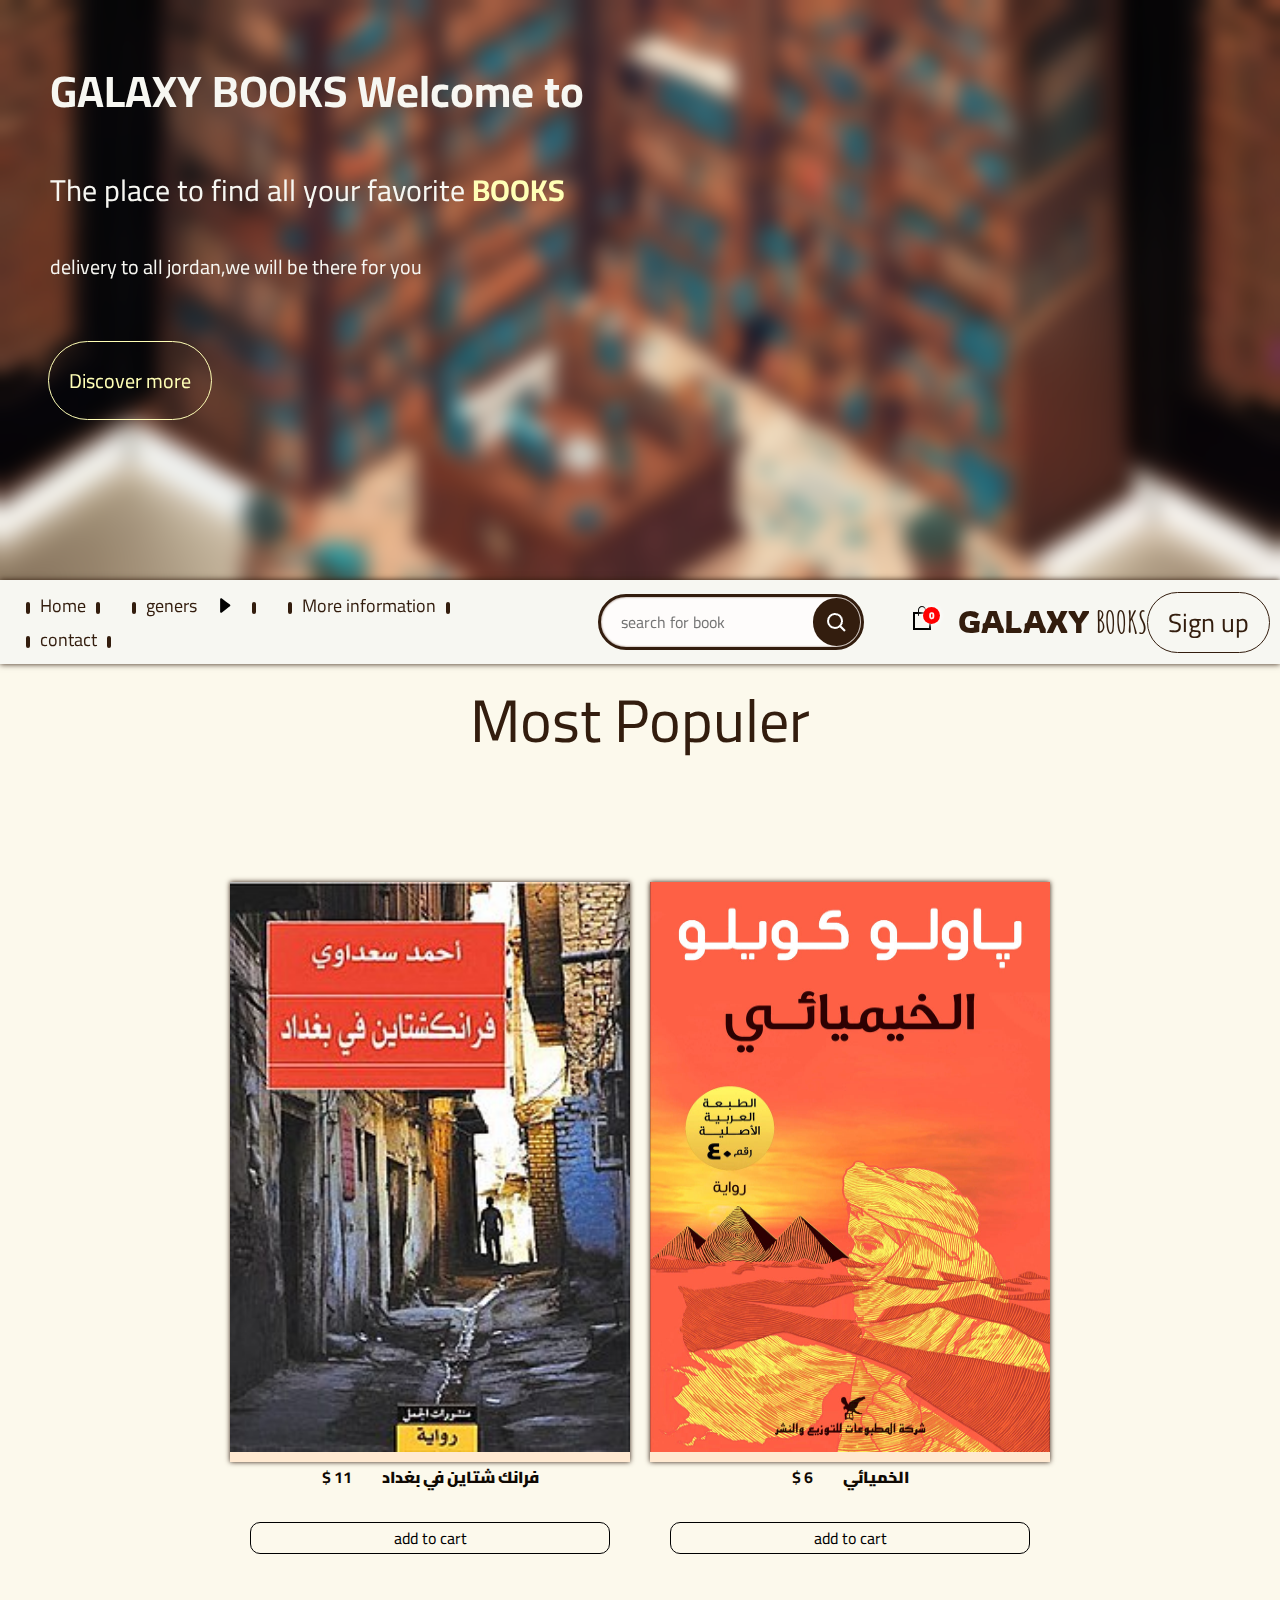
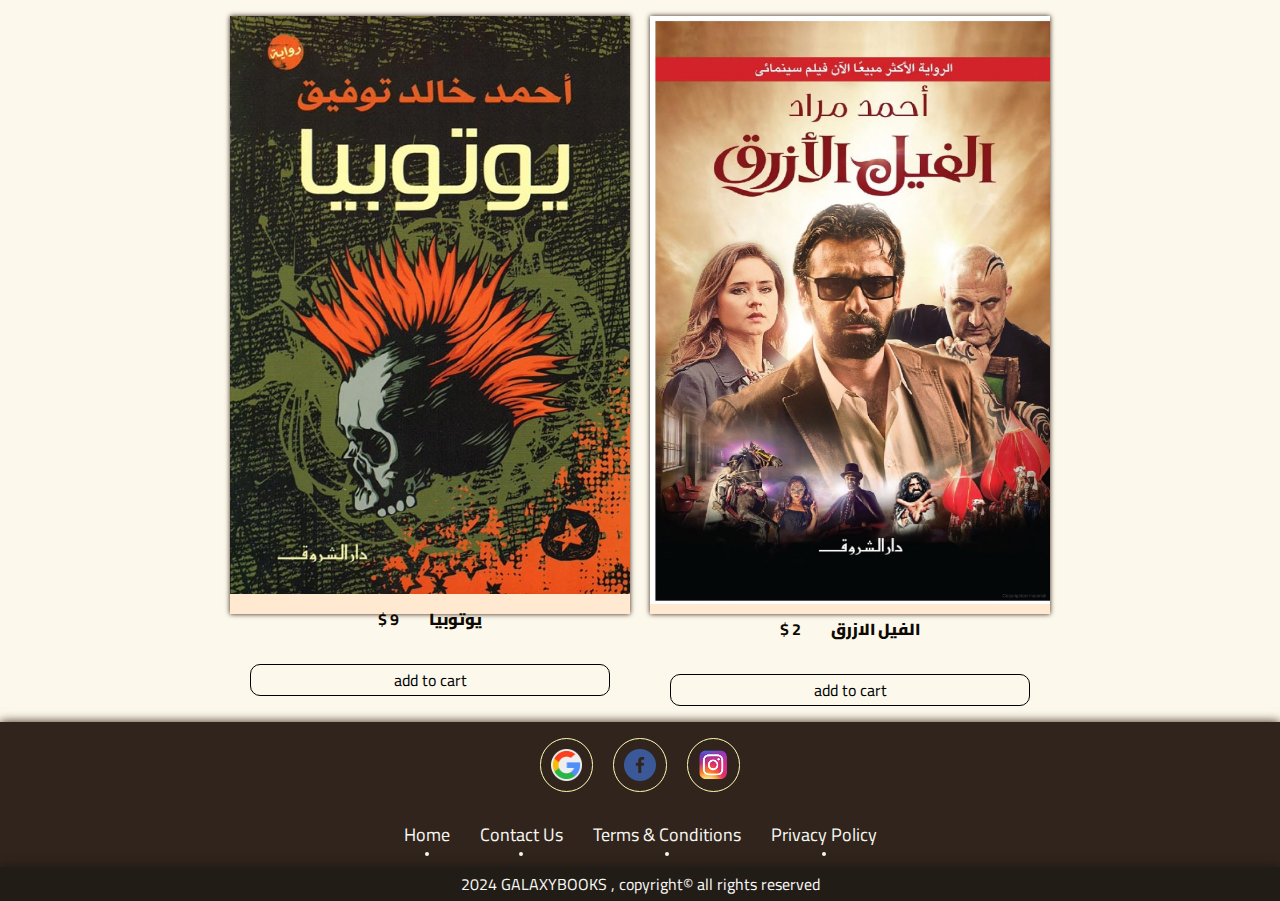
<file: index.html>
<!DOCTYPE html>
<html lang="en">
<head>
    <meta charset="UTF-8">
    <title>galaxybooks.com</title>
    <link rel="stylesheet" href="styles/bar-style.css">
    <link rel="stylesheet" href="styles/main-style.css">
    <link rel="stylesheet" href="styles/footer-style.css">
</head>
<body>
    <header>
        <div class="wrapper">
            <p class="Welcome">GALAXY BOOKS Welcome to</p>
            <p class="Welcome-dis">The place to find all your favorite<span><a href="#" style="font-weight: 700; color: rgb(255, 255, 182); text-decoration: none;"> BOOKS</a></span></p>
            <p class="Welcome-dis2">delivery to all jordan,we will be there for you</p>
            <button class="discover-btn">Discover more</button>
        </div>
    </header>
    <nav class="bar-wrapper">
                 
    </nav>

    <main> 
        <div style="display:block; text-align: center; font-size: 60px; color: var(--maincolor); width: 100%; height: 100%;">Most Populer </div>
        <div class="most-populer-grid"></div>

  
        <!--
        <div class="create">
            <label for="name">book name:</label>
            <input type="text" id="name"><br>
            <label for="price">book price:</label>
            <input type="number" id="price"><br>
            <label for="image">book image:</label>
            <input type="file" id="img"><br>
            <button onclick="create()" id="create-btn">create</button>
        </div>
        -->
        


    </main>
    <script src="data/books.js"></script>
    <script src="data/cart.js"></script>
    <script src="scripts/script.js"></script>
</body>
<footer>

    <div class="contact">
        <a class="social" target="_blank" href="mailto:amrhaswah12@gmail.com">
            <img src="assets/google-logo.png">
        </a>
        <a class="social" target="_blank" href="https://www.facebook.com/profile.php?id=61555341603105">
            <img src="assets/facebook-logo.png">
        </a>
        <a class="social" target="_blank" href="https://www.instagram.com/galaxy.books_?utm_source=ig_web_button_share_sheet&igsh=ZDNlZDc0MzIxNw=="><img src="assets/insta.png"></a>
    </div>

    <nav class="nav">
        <ul>
            <a href="index.html">
                <li>Home</li>
            </a>
            <a href="#">
                <li>Contact Us</li>
            </a>
            <a href="#">
                <li>Terms & Conditions</li>
            </a>
            <a href="#">
                <li>Privacy Policy</li>
            </a>
        </ul>
    </nav>
    <div class="F-logo-text">2024 GALAXYBOOKS , copyright&copy; all rights reserved</div>
</footer>
</html>
</file>
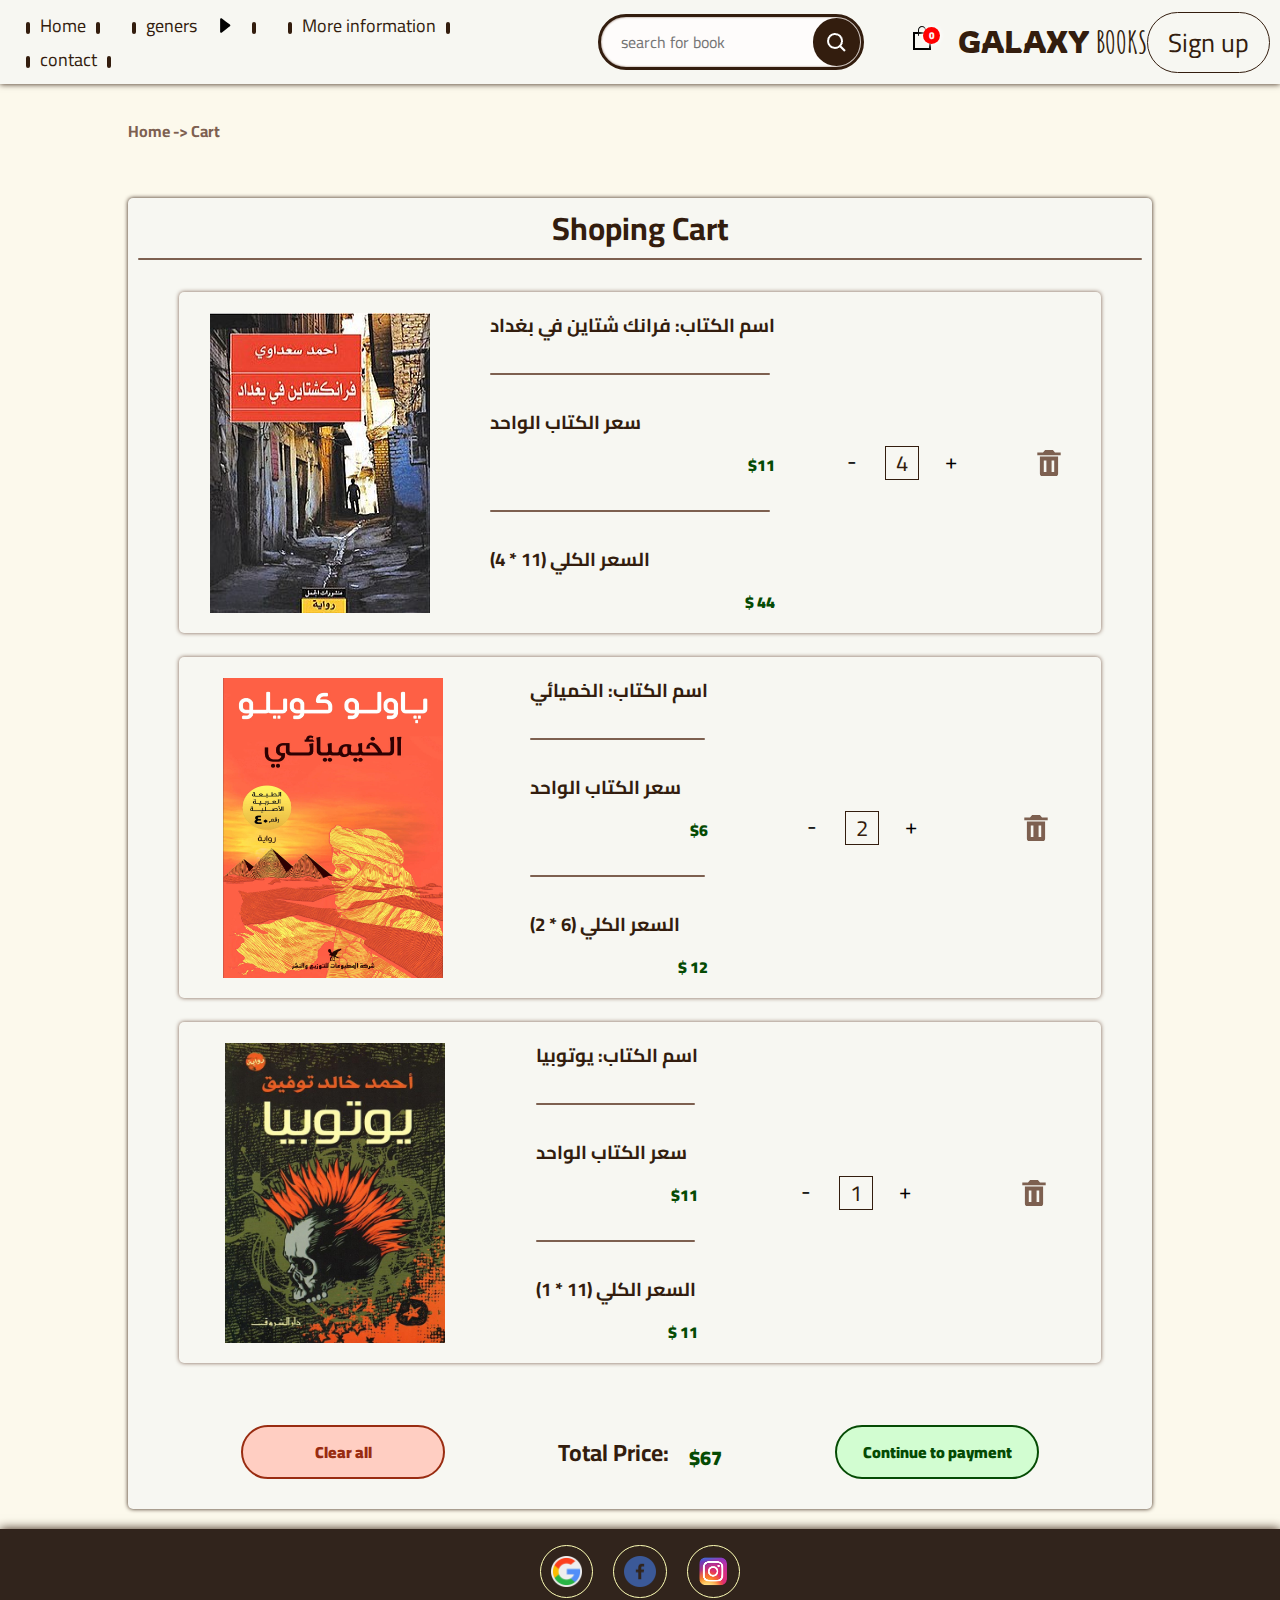
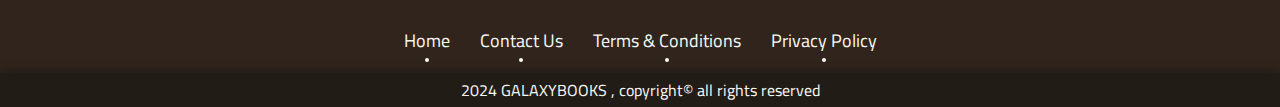
<file: cart-items.html>
<!DOCTYPE html>
<html lang="en">
<head>
    <meta charset="UTF-8">
    <meta name="viewport" content="width=device-width, initial-scale=1.0">
    <title>galaxybooks.com/Cart</title>
    <link rel="stylesheet" href="styles/bar-style.css">
    <link rel="stylesheet" href="styles/cart-style.css">
    <link rel="stylesheet" href="styles/footer-style.css">
    <link rel="stylesheet" href="styles/main-style.css">

    
</head>
<body>
    <nav class="bar-wrapper">
                 
    </nav>
    <main>
        <h4>Home -> Cart</h4>
        <div class="cart-items-wrapper">
            
            <h1 class="title">Shoping Cart</h1>
            <hr>
            <div class="items">
                
            </div>
            <div class="cart-control">
                <button class="CheckOutBtn btn">Continue to payment</button>
                <div class="FinalPrice"><h3 class="">total price:</h3><span class="price" id="FinalPrice"></span></div>
                <button class="ClearBtn btn">Clear all</button>
            </div>
        </div>
        <script src="data/cart.js"></script>
        <script src="scripts/cartScript.js"></script>
        <script src="scripts/script.js"></script>

    </main>
</body>

<footer>

    <div class="contact">
        <a class="social" target="_blank" href="mailto:amrhaswah12@gmail.com"><img src="assets/google-logo.png"></a>
        <a class="social" target="_blank" href="https://www.facebook.com/profile.php?id=61555341603105"><img src="assets/facebook-logo.png"></a>
        <a class="social" target="_blank" href="https://www.instagram.com/galaxy.books_?utm_source=ig_web_button_share_sheet&igsh=ZDNlZDc0MzIxNw=="><img src="assets/insta.png"></a>
    </div>

    <nav class="nav">
        <ul>
            <a href="#">
                <li>Home</li>
            </a>
            <a href="#">
                <li>Contact Us</li>
            </a>
            <a href="#">
                <li>Terms & Conditions</li>
            </a>
            <a href="#">
                <li>Privacy Policy</li>
            </a>
        </ul>
    </nav>
    <div class="F-logo-text">2024 GALAXYBOOKS , copyright&copy; all rights reserved</div>
</footer>

</html>
</file>
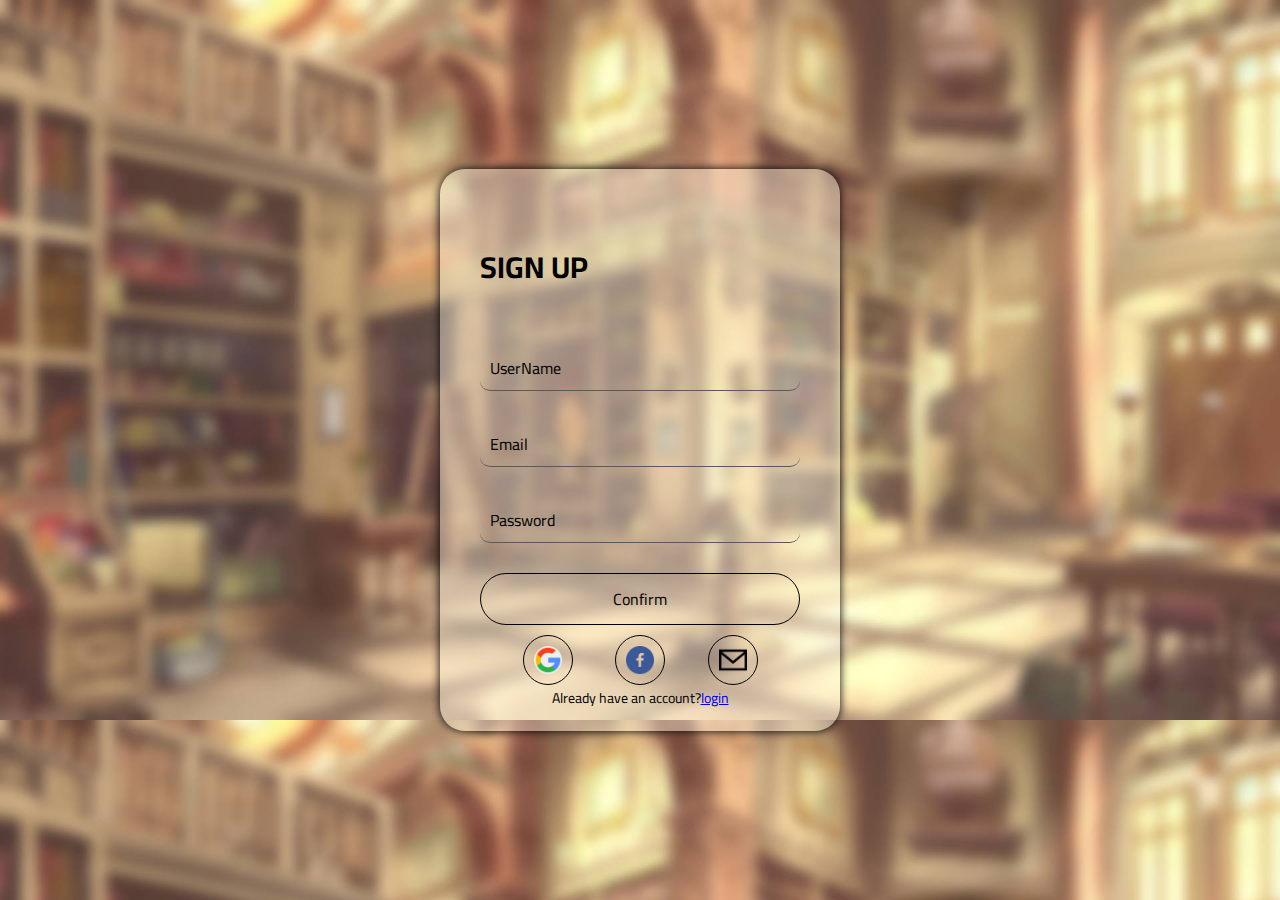
<file: sign-up-form.html>
<!DOCTYPE html>
<html lang="en">
<head>
    <meta charset="UTF-8">
    <meta name="viewport" content="width=device-width, initial-scale=1.0">
    <link rel="stylesheet" href="styles/Sign-style.css">
    <link rel="stylesheet" href="styles/bar-style.css">
    <title>Sgin Up</title>
</head>
<body>
    <div class="contaner">
        <div class="sign-title">SIGN UP</div>
            <div class="inputs">
                <form action="post">
                    <div>
                        <input type="text" required id="UserName">
                        <label for="UserName">UserName</label>
                    </div>
                    <div>
                        <input type="text" required id="email">
                        <label for="email">Email</label>
                    </div>
                    <div>
                        <input id="pass" type="password" required>
                        <label for="pass">Password</label>
                    </div>
                    <div class="sub-btn">
                        <button type="submit">Confirm</button>
                    </div> 
                </form>
                <div class="sginup-with">
                    <button><img src="assets/google-logo.png"></button>
                    <button><img src="assets/facebook-logo.png"></button>
                    <button><img src="assets/email-icon.png"></button>
                </div>
                <div class="login"><div>Already have an account?<span><a href="#">login</a></span></div></div>
            </div>
        </div>
    </div>
    
</body>
</html>
</file>
<file: styles/bar-style.css>
@import url('https://fonts.googleapis.com/css2?family=Roboto+Mono:wght@100;200;300;400;500;600;700&display=swap');
@import url('https://fonts.googleapis.com/css2?family=Amatic+SC:wght@400;700&family=Rowdies:wght@300;400;700&display=swap');
@import url('https://fonts.googleapis.com/css2?family=Cairo:wght@200;300;400;500;600;700;800;900;1000&display=swap');

:root
{
    --maincolor: #331d0e;
    --maincolor2: #5b3923;
    --mainhover: #7D6050;
    --lightcolor: #F7F7F2;
    --lightcolor2: rgb(255, 255, 182);
    --lightcolor3 : #804219;
    --alert-red-solid : #992c11;
    --alert-red-trans : #ffcbbeef;
    --alert-green-solid : #054b04;
    --alert-green-trans : #91c491f3;
}


*
{
    font-family: Cairo;
    margin: 0;
    padding: 0;
    text-align: left;
}

header
{
    background: url(assets2/bg.png);
    background-size: cover;
}

body
{
    background-color: var(--lightcolor);
}

.wrapper
{
    backdrop-filter: blur(10px);
    height: 30rem;
    width: auto;
    display: flex;
    gap: 30px;
    flex-direction: column;
    padding: 50px;
}

.Welcome
{
    font-size: 44px;
    font-weight: 700;
    color: var(--lightcolor);
    
}

.Welcome-dis
{
    font-size: 30px;
    font-weight: 400;
    min-width: 600px;
    color: var(--lightcolor);
}

.Welcome-dis2
{
    font-size: 20px;
    font-weight: 400;
    min-width: 600px;
    color: var(--lightcolor); 
}

.discover-btn
{
    position: absolute;
    bottom: 10rem;
    left: 3rem;
    padding: 20px;
    border: 1px solid var(--lightcolor2);
    border-radius: 50px;
    background-color: transparent;
    font-size: 20px;
    font-weight: 400;
    color: var(--lightcolor2);
    transition: color .4s , background-color .4s;
    cursor: pointer;
    max-width: 200px;
    text-align: center;
}

.discover-btn:hover
{
   color: black;
   background-color: var(--lightcolor2); 
}

.bar-wrapper
{
    position: sticky;
    top: .1px;
    z-index: 1000;
    position: relative;
}

.bar
{
    display: flex;
    justify-content: space-between;
    align-items: center;
    background-color: var(--lightcolor);
    color: var(--maincolor);
    padding: 8px 10px;
    box-shadow: 0 0 6px var(--maincolor);
    text-wrap: nowrap;
    text-decoration: none;
}


.logo-text
{
    display: flex;
    font-size: 30px;
    margin-left: 10px;
}

.logo-text .title1
{
    font-family: Rowdies;
}
.logo-text .title2
{
    font-family: amatic sc;
    font-weight: 700;
    margin-left: 6px;
}

.left
{
    text-decoration: none;
    color: var(--maincolor);
}

.mid
{
    display: flex;
    align-items: center;
}

.cart-btn
{
    border-radius: 50%;
    padding: 10px 14px;
    cursor: pointer;
    position: relative;
    border: 0;
    background-color: transparent;
}

.cart-items
{
    display: flex;
    align-items: center;
    justify-content: center;
    position: absolute;
    top:8px;
    right:8px;
    background-color: red;
    border-radius: 50%;
    font-size: 10px;
    width: 17px;
    height: 17px;
    font-weight: 900;
    color: var(--lightcolor);
    box-shadow: 0 0  5px 1px white;
}

.mid .search-wraper
{
    min-width: 7rem;
    position: relative;
}

.mid .search
{
    position: relative;
    margin-inline: 2rem;
}

.mid .search input
{
    min-height: 50px;
    border-radius: 250px;
    border: solid var(--maincolor);
    background-color: #FEFCFB;
    padding: 0 20px;
    outline: none;
    font-size: 16px;
    box-shadow: inset 0 0 2px var(--mainhover);
}

.mid .search .search-btn
{
    position: absolute;
    display: flex;
    align-items: center;
    top: 4px;
    right: 4px;
    border: none;
    padding:11.5px;
    border-radius: 40px;
    background-color: var(--maincolor);
    transition: background-color .3s ,border-radius .3s ease-in; 
    cursor: pointer;
}

.mid .search .search-btn:hover
{
    border-top-left-radius: 0;
    border-bottom-left-radius: 0;
    background-color: var(--mainhover);
}

.right
{
    display: flex;
    padding-right:20px;
    flex-wrap: wrap;
}

.right .nav-btns
{
    display: flex;
    position: relative;
    align-items: center;
    gap: 10px;
    background-color: transparent;
    border:transparent;
    font-size: 18px;
    padding: 0 1rem;
    color: var(--maincolor);
    cursor: pointer;
    transition: color .4s;
}

.right .nav-btns:hover
{
    color: var(--mainhover);
}

.right .nav-btns::before , .right .nav-btns::after
{
    content: " ";
    background-color: var(--maincolor);
    padding: 6px 2px;
    border-radius: 5px;
    margin-top: 4px;
    transition: all .4s;
}

.right .nav-btns:hover::before , .right .nav-btns:hover::after
{
    background-color: var(--mainhover);
    transform: scaleY(2);
}

.right .nav-btns .nav-btns-text
{
    color: var(--maincolor);
    text-decoration: none;
}

.Category
{
    position: relative;
}

.cati-arrow
{
    width: 35px;
    transition: transform .2s;
}
.Category:hover .cati-arrow
{
    transform: rotate(90deg);
    transition-delay: .5s;
}

.genres
{
    display: flex;
    flex-direction: column;
    gap: 10px;
    position: absolute;
    top: 40px;
    left: -72px;
    background-color: var(--mainhover);
    color: var(--lightcolor);
    border-radius: 30px;
    padding: 20px;
    pointer-events: none;
    z-index: 100;
    opacity: 0;
    max-height: 240px;
    width: max-content;
    text-wrap: nowrap;
    box-shadow: 0 0 10px var(--maincolor);
    transition: opacity 0.2s ,top 0.2s;
}

.genres ul
{
    display: grid;
    text-align: start;
    padding: 10px 20px;
    grid-template-columns: repeat(2, 1fr);
    column-gap: 50px;
    line-height: 35px;
    list-style: none;
}

.Category:hover .genres
{
    opacity: 1;
    transition-delay: .5s;
    pointer-events: all;
    top: 35px;
}

.arrow
{
    display: flex;
    width: fit-content;
    padding: 3px;
    position: absolute;
    top: -4px;
    left: 42.1%;
    background-color: var(--mainhover);
    border: 5px var(--mainhover) solid;
    transform: rotate(45deg);
    box-shadow: 0 0 10px var(--mainhover);
}

.genre
{
    text-decoration: none;
    color: var(--lightcolor);
    transition: color .15s ease-in;
}

.genre:hover
{
    text-decoration: none;
    color: var(--maincolor);
}

.sign-up a
{
    text-decoration: none;
    color: var(--maincolor);
    padding: 5px 20px;
    border-radius: 50px;
    border: 1px solid var(--maincolor);
    font-size: 26px;
    transition: background-color .4s , box-shadow .4s ease-in-out;
}

.sign-up a:hover
{
   background-color: var(--maincolor);
   box-shadow: 0 0 10px var(--maincolor);
   color: var(--lightcolor);
}

.max-alert , .Add-alert
{
    position: absolute;
    top: 5rem;
    right: 50%;
    transform: translateX(50%);
    background-color: var(--alert-red-trans);
    width: 24rem;
    height: 4rem;
    border-radius: 1rem;
    border: 2px solid var(--alert-red-solid);
    display: flex;
    justify-content: center;
    align-items: center;
    font-weight: 700;
    color: var(--alert-red-solid);
    gap: 10px;
    opacity: 0;
    transition: opacity , inset .4s;
    
}

.Add-alert{
    border: 2px solid var(--alert-green-solid);
    background-color: var(--alert-green-trans);
    color: var(--alert-green-solid);
}

.add-alert-anime
{
    top: 6rem;
    animation: opacity-anime 2s 1;
}

@keyframes opacity-anime {
    0%{
        opacity: 0;
    }
    10%{
        opacity: 1;
    }
    90%{
        opacity: 1;
    }
    100%{
        opacity: 0;
    }
}
</file>
<file: styles/main-style.css>
@import url('https://fonts.googleapis.com/css2?family=Roboto+Mono:wght@100;200;300;400;500;600;700&display=swap');
@import url('https://fonts.googleapis.com/css2?family=Amatic+SC:wght@400;700&family=Rowdies:wght@300;400;700&display=swap');

*
{
    margin: 0;
    padding: 0;
    text-decoration: none;
}

body{
    background-color: rgb(252, 249, 236);
    overflow-x: hidden;
}

:root
{
    --maincolor: #331d0e;
    --maincolor2: rgb(15, 9, 3);
    --mainhover: #7D6050;
    --lightcolor: #F7F7F2;
    --lightcolor2: rgb(255, 255, 182);
    --lightcolor3 : #FFE9D1;
    --lightcolor4 : #E6DACE;
}


.genre-populer
{
    display: flex;
    flex-direction: column;
    align-items: center;
    justify-content: center;
    max-width: 32rem;
    margin-block:20px;
    box-shadow: -5px 5px 10px var(--mainhover);
    transition: all .4s ease-in;
    background-color: white;
    border-radius: 1rem;
}

.genre-populer h2
{
    font-size: 38px;
    font-weight: 700;
    color: var(--maincolor2);
}

.most-populer-grid
{
    display: grid;
    grid-template-columns: repeat(4,400px);
    align-items: center;
    justify-content: center;
    margin-block: 20px;
    gap: 20px;
    padding: 20px;
}

.book-card
{
    display: flex;
    flex-direction: column;
    align-items: center;
    position: relative;
    background-color: var(--lightcolor3);
    box-shadow: 0 0 5px var(--maincolor);
    color: var(--maincolor2);
    width: 100%;
    height: 80%;
    padding-bottom: 10px;
}


@media only screen and (max-width:1720px) {
    .most-populer-grid{
        grid-template-columns: repeat(2,400px);
    }
}

@media only screen and (max-width:870px) {
    .most-populer-grid{
        grid-template-columns: repeat(1,400px);
    }
}

.book-card h3
{
    text-align: center;
    font-size: 16px;
    font-weight: 900;
}

.add-to-cart-btn
{
    width: 90%;
    text-align: center;
    background: transparent;
    border: solid 1px;
    border-radius: 10px;
    cursor: pointer;
    font-size: 16px;
    transition: .3s ease-in-out;
}

.add-to-cart-btn:hover, .add-to-cart-btn:active
{
    background-color: var(--lightcolor2);
    border: var(--lightcolor2) 1px solid;
}

.price
{
    display: flex;
    gap: 30px;
    padding-top: 10px;
}

.create{
    background-color: white;
    width: 70%;
}

.add-alert{
    color: var(--alert-green-solid);
    opacity: 0;
    transition: all .3s ease;
}

.searched-for{
    display: flex;
    align-items: center;
    justify-content: center;
    gap: 20px;
    border-bottom: 2px solid var(--mainhover);
    margin:10px 0;
    padding: 10px 0;
    transition: all .4s ease;
    width: 90%;
}

.searched-for h3{
    text-align: right;
}


.searched{
    position: absolute;
    width: 70%;
    border: 3px solid var(--maincolor);
    box-shadow: 0 0 3px var(--maincolor);
    background-color: white;
    left: 50%;
    top: 70px;
    transform: translateX(-50%);
    border-radius: 20px;
    display: flex;
    flex-direction: column;
    align-items: center;
    justify-content: center;
    padding: 10px;
    opacity: 0;
}

.show{
    opacity: 1;
}
</file>
<file: styles/footer-style.css>
footer
{
    background-color: #31241c;
    color: var(--lightcolor);
    text-align: left;
    display: flex;
    align-items: center;
    flex-direction: column;
    justify-content: space-between;
    position: relative;
    padding: 0;
    box-shadow: 0 0 10px var(--maincolor);
}

footer a
{
    text-decoration: none;
}

.contact
{
    display: flex;
    max-width: 200px;
    margin-block: 16px;
    gap: 20px;
}

.contact button
{
    border:1px solid var(--lightcolor);
    border-radius: 40px;
    padding: 10px;
    background-color: transparent;
    cursor: pointer;
    transition: all .4s;
    width: 100%;
}

.contact button img
{
    display: flex;
    width: 100%;
    height: 100%;
}

.contact button:hover
{
    background-color: var(--lightcolor3);
    border-color: var(--lightcolor3);
    box-shadow: 0 0 4px var(--maincolor);
}

footer nav{
    margin-bottom: 1rem;
    background-color: var(--lightcolor1);
}

footer nav ul
{
    display: flex;
    list-style: none;
    margin-top: 10px;
    gap: 30px;
}

footer nav ul li
{
    text-align: center;
    position: relative;
    color: var(--lightcolor);
    font-size: 18px;
    transition: all .3s ease-in-out;
}

footer nav ul li:hover
{
    color: var(--lightcolor2);
}

footer nav ul li::after
{
    position: absolute;
    content: "";
    background-color: var(--lightcolor);
    padding: 2px 2px;
    border-radius: 10px;
    bottom: -5px;
    right: 50%;
    left: 50%;
    transform: translateX(-50%);
    transition: abackground-color .3s ease-in-out ,inset .3s ease-in-out;
}

li:hover::after
{
    background-color: var(--lightcolor2);
    right: 2%;
}

footer .F-logo-text
{
    box-shadow: 0 0 10px rgb(27, 24, 21);
    display: flex;
    align-items: end;
    font-size: 16px;
    background-color: rgb(34, 28, 23);
    padding-block: 2px;
    justify-content: center;
    width: 100%;
}

.social
{
    display: flex;
    position: relative;
    align-items: center;
    background-color: transparent;
    border:1px solid var(--lightcolor2);
    border-radius: 50%;
    font-size: 20px;
    padding:10px;
    width:50rem;
    color: var(--maincolor);
    cursor: pointer;
    transition: all .4s ease-in-out;
}

.social:hover
{
    background-color: var(--lightcolor2);
    box-shadow: 0 0 8px var(--mainhover);
}

.social img
{
    display: flex;
    width: 100%;
    height: 100%;
}
</file>
<file: styles/cart-style.css>
:root
{
    --maincolor: #331d0e;
    --maincolor2: #5b3923;
    --mainhover: #7D6050;
    --lightcolor: #F7F7F2;
    --lightcolor2: rgb(255, 255, 182);
    --lightcolor3 : #5B3923;
    --alert-red-solid : #992c11;
    --alert-red-trans : #ffcbbeef;
    --alert-green-solid : #054b04;
    --alert-green-trans : #91c491f3;
}

@import url('https://fonts.googleapis.com/css2?family=Roboto+Mono:wght@100;200;300;400;500;600;700&display=swap');
@import url('https://fonts.googleapis.com/css2?family=Amatic+SC:wght@400;700&family=Rowdies:wght@300;400;700&display=swap');

*{
    margin: 0;
    padding: 0;
    box-sizing: content-box;
}

main
{
    display: flex;
    flex-direction: column;
    padding-inline: 10%;
}

h4
{
    display: flex;
    margin-block: 2rem;
    color: var(--mainhover);
}

.title
{
    color: var(--maincolor);
}

hr
{
    width: 98%;
    border: none;
    border-top: var(--mainhover) 2px solid;
    border-radius: 10px;
}

.cart-items-wrapper
{
    display: flex;
    align-items: center;
    justify-content: center;
    flex-direction: column;
    box-shadow: var(--maincolor) 0 0 4px;
    width: 100%;
    border-radius: 5px;
    background-color: var(--lightcolor);
    margin: 20px auto;
}

.items{
    display: flex;
    align-items: center;
    justify-content: center;
    flex-direction: column;
    gap: 1.5rem;
    width: 100%;
    margin-block: 2rem;
}

.item
{
    display: flex;
    align-items: center;
    justify-content: space-around;
    padding-block: 1rem;
    text-align: left;
    box-shadow: var(--mainhover) 0 0 4px;
    width: 90%;
    border-radius: 5px;
    flex-wrap: wrap;
}

.delete-btn
{
    display: flex;
    align-items: center;
    justify-content: center;
    background-color: transparent;
    border: none;
    cursor: pointer;
    border: 1px solid #cccccc00;
    border-radius: 50%;
    transition: all .4s;
}
.delete-btn:hover
{
    border: 1px solid var(--mainhover);
}

.delete-btn svg
{
    transform: scale(1.3);
    padding: .5rem;
}

.amount
{
    display: flex;
    gap: 1em;
    align-items: center;
    line-height: 0
}

.amount button
{
    display: flex;
    align-items: center;
    justify-content: center;
    width: 1.8rem;
    height: 1.8rem;
    line-height: 0;
    border-radius: 50%;
    border: solid transparent 2px;
    background-color: transparent;
    font-size: 22px;
    text-align: center;
    cursor: pointer;
    transition: all .4s;
}

.amount button span
{
    margin-bottom: 3px;
}

.amount .inc:hover
{
    border-color: solid 1px var(--alert-green-solid);
    color: var(--alert-green-solid);
}

.amount .dic:hover
{
    border-color: solid 1px var(--alert-red-solid);
    color: var(--alert-red-solid);
}

.amount .text-input-amount
{
    width: 2rem;
    height: 2rem;
    font-size: 22px;
    text-align: center;
    border: solid 1px var(--maincolor);
    background-color: transparent;
}

.amount .text-input-amount::placeholder
{
    color: var(--maincolor);
}

.book-detail{
    display: flex;
    flex-direction: column;
    gap: 30px;
    color: var(--maincolor);
}

.price{
    display: flex;
    flex-direction: row-reverse;
    color: var(--alert-green-solid);
    font-weight: 900;
}

.FinalPrice{
    display: flex;
    font-weight: 900;
    font-size: 20px;
    align-items: center;
    gap: 20px;
    color: #331d0e;
    text-transform: capitalize;
}

.cart-control{
    display: flex;
    flex-direction: row-reverse;
    flex-wrap: wrap;
    justify-content: space-evenly;
    width: 100%;
    margin: 30px auto;
}

.btn{
    display: flex;
    align-items: center;
    justify-content: center;
    border-radius: 100px;
    width: 200px;
    height: 50px;
    font-weight: 900;
    cursor: pointer;
    transition: all 0.4s ease;
    font-size: 16px;
}

.CheckOutBtn{
    background-color: #d2fdd1;
    border: 2px var(--alert-green-solid) solid;
    color: var(--alert-green-solid);
}

.CheckOutBtn:hover{
    background-color: var(--alert-green-trans);
    box-shadow:  0 0 2px;
}


.ClearBtn{
    background-color: var(--alert-red-trans);
    border: 2px var(--alert-red-solid) solid;
    color: var(--alert-red-solid);
}

.ClearBtn:hover{
    background-color: rgba(255, 51, 0, 0.397);
    box-shadow:  0 0 2px;
}
</file>
<file: styles/Sign-style.css>
body
{
    background: url(assets2/signup-bg.jpg);
    background-size: cover;
}

.contaner
{
    position: absolute;
    top: 50%;
    left: 50%;
    transform: translate(-50%,-50%);
    display: flex;
    gap: 50px;
    flex-direction: column;
    background-color: rgba(253, 248, 227, 0.4);
    max-width: 360px;
    max-height: 570px;
    border-radius: 25px;
    box-shadow: 0 0 10px;
    padding: 20px 40px;
}

.sign-title
{
    margin-top: 50px;
    font-size: 30px;
    font-weight: 700;
    text-align: start;
}

.contaner input
{
    min-width: 300px;
    padding: 10px;
    border-bottom:1px solid rgb(90, 90, 90);
    border-left: none;
    border-right: none;
    border-top: none;
    border-radius: 10px;
    outline: none;
    background: transparent;
    transition: border-bottom .3s;
    text-align: start;
}

.contaner input:focus
{
    border-bottom:1px solid rgb(0, 0, 0);
}

.inputs label
{
    position: absolute;
    left: 50px;
    transition: scale .4s , top .4s;
    cursor: text;
    transition: transform .4s;
}

.inputs input:focus + label,
.inputs input:valid + label
{
    transform: scale(.75) translate3d(-20px,-34px ,0);
}

.login
{
    display: flex;
    padding: 0 50px;
    font-size: 14px;
    text-wrap: wrap;
    justify-content: center;
}


.contaner button
{
    border:1px solid black;
    border-radius: 40px;
    padding: 10px;
    background-color: transparent;
    cursor: pointer;
    transition: all .4s;
    width: 100%;
}

.contaner button:hover
{
    background-color: var(--lightcolor2);
    border-color: var(--lightcolor2);
    box-shadow: 0 0 4px var(--maincolor);
}

.sub-btn
{
    display: flex;
    justify-content: center;
}

.sub-btn button
{
    text-align: center;
    font-size: 16px;
}

.inputs form
{
    display: flex;
    flex-direction: column;
    gap: 30px;
}

.contaner form div
{
    display: flex;
    align-items: center;
}

.sginup-with
{
    display: flex;
    justify-content: space-evenly;
    margin-top: 10px;
}

.sginup-with button
{
    max-width: 50px;
    max-height: 50px;
}

.sginup-with button img
{
    display: flex;
    width: 100%;
    height: 100%;
}
</file>
